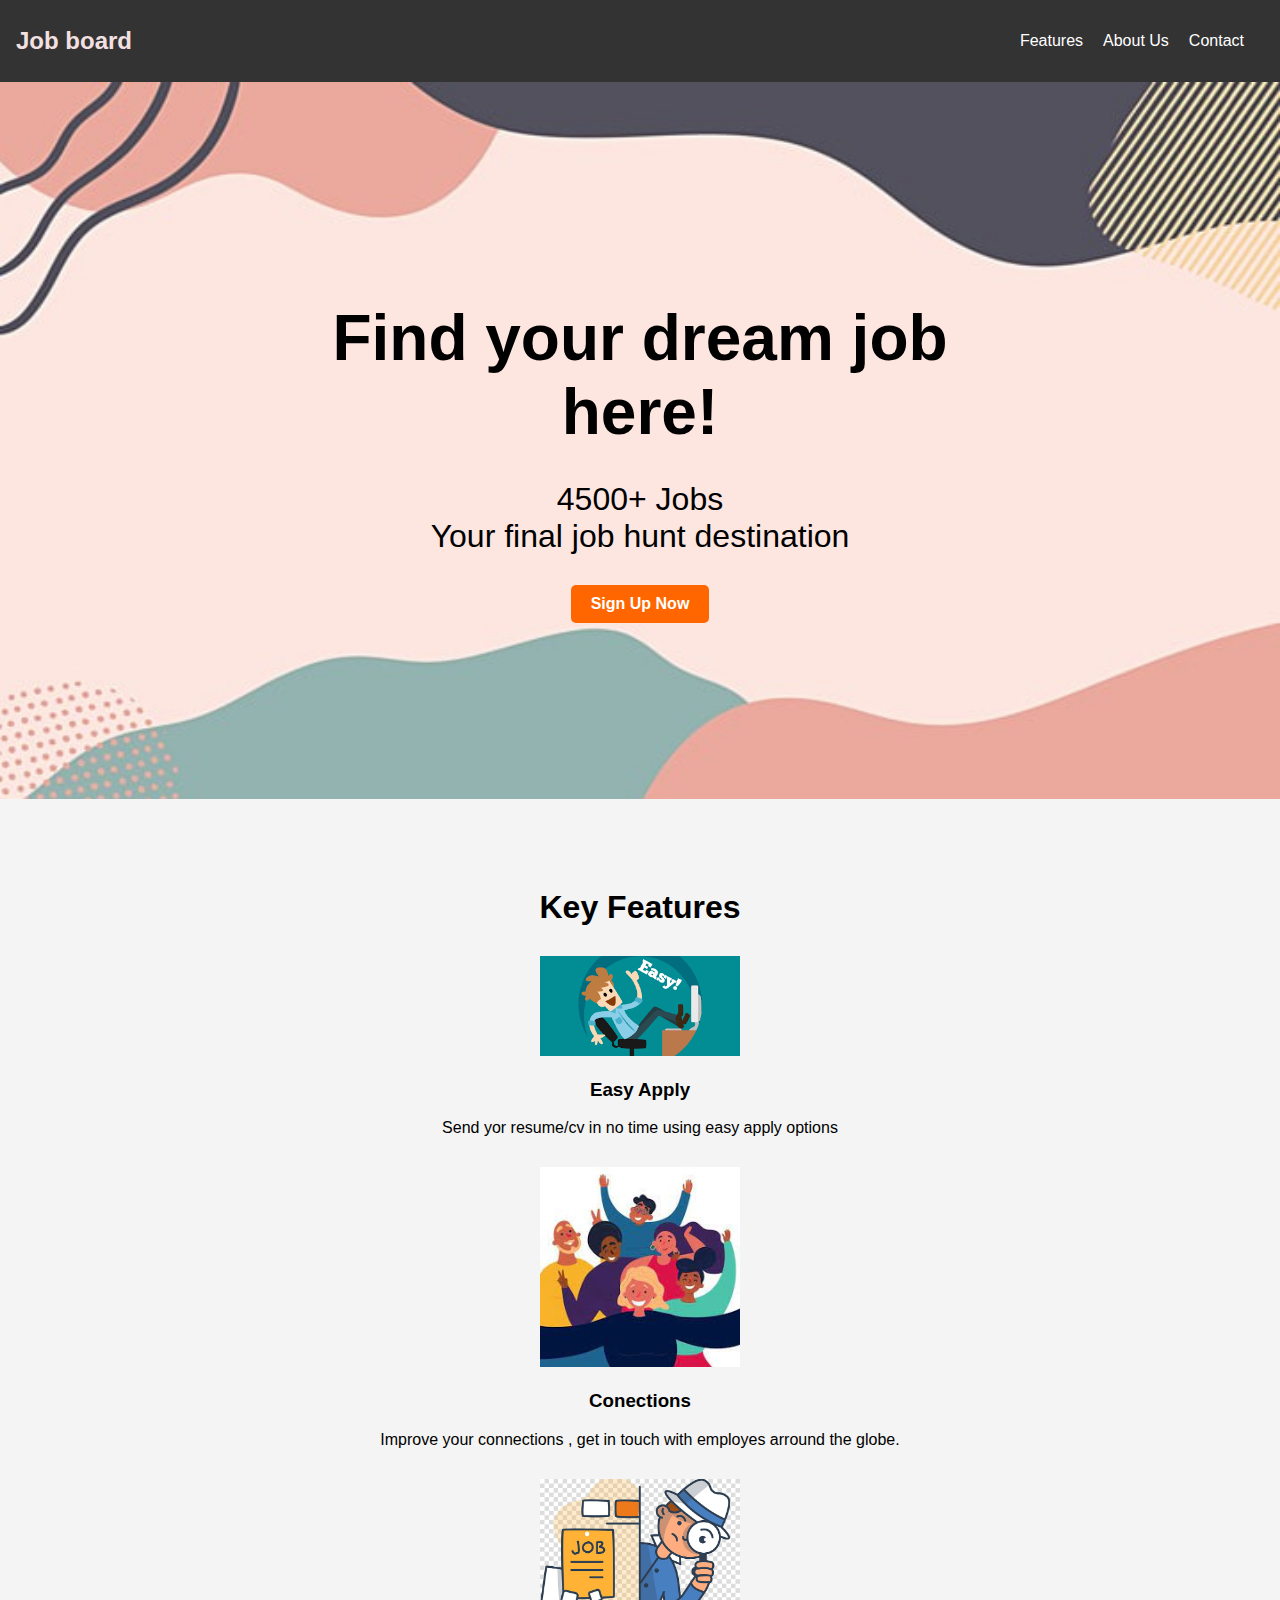
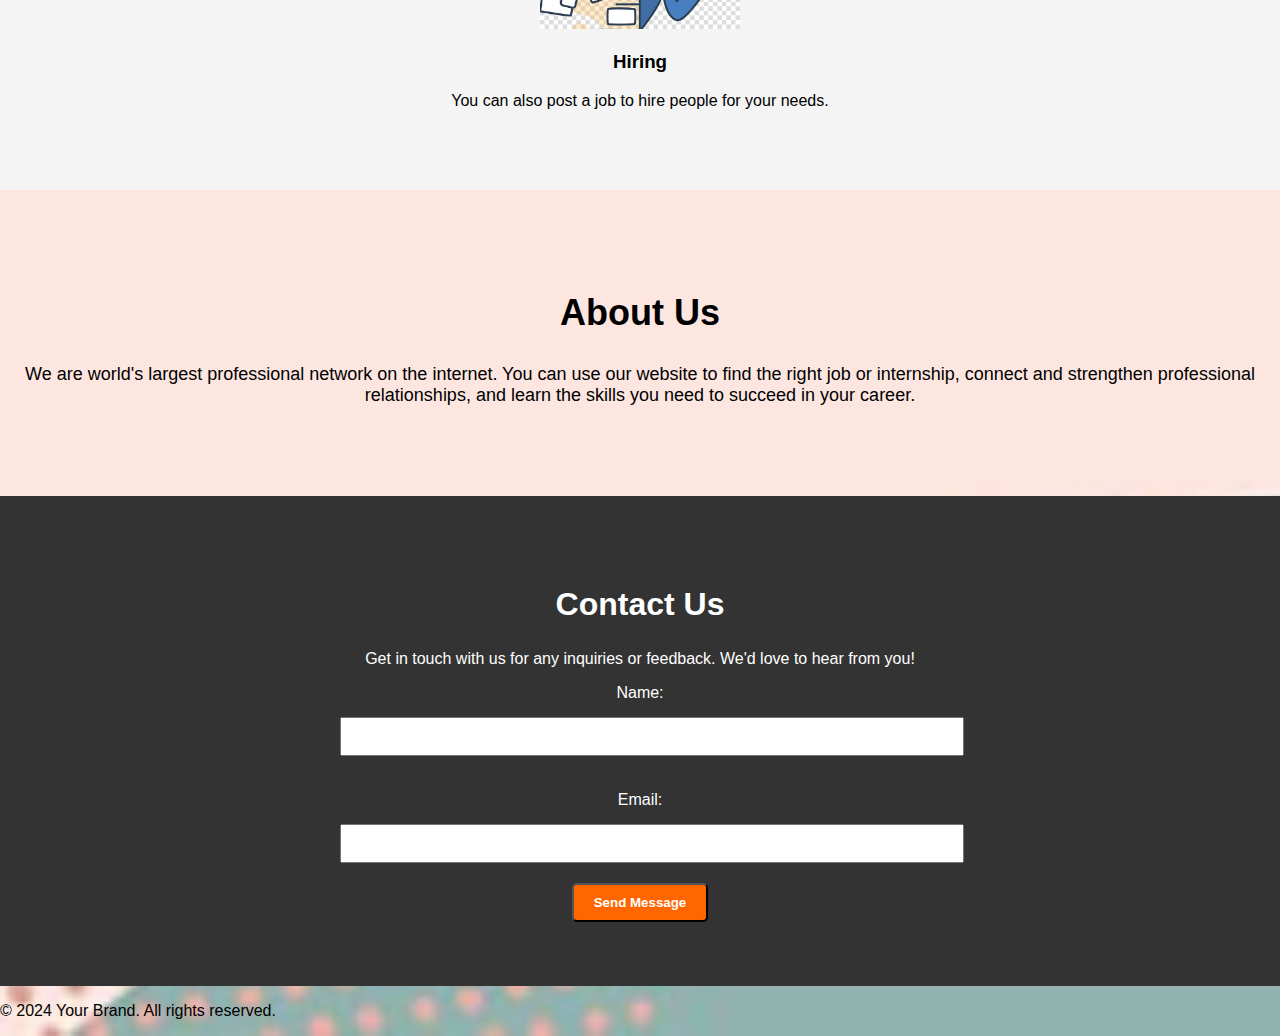
<file: index.html>
<!DOCTYPE html>
<html lang="en">
<head>
    <meta charset="UTF-8">
    <meta name="viewport" content="width=device-width, initial-scale=1.0">
    <title>Creative Landing Page</title>
    <link rel="stylesheet" href="main.css">
</head>
<body>

    <header>
        <div class="logo">Job board</div>
        <nav>
            <ul>
                <li><a href="#features">Features</a></li>
                <li><a href="#about">About Us</a></li>
                <li><a href="#contact">Contact</a></li>
            </ul>
        </nav>
    </header>

    <section class="hero">
        <div class="hero-content">
            <h1>Find your dream job here! </h1>
            <p>4500+ Jobs <br> Your final job hunt destination</p>
            <a href="thank.html" class="cta-button">Sign Up Now</a>
        </div>
    </section>

    <section id="features" class="features">
        <h2>Key Features</h2>
        <div class="feature">
            <img src="easy.png" alt="Feature 1">
            <h3>Easy Apply</h3>
            <p>Send yor resume/cv in no time using easy apply options</p>
        </div>
        <div class="feature">
            <img src="connect.jpeg" alt="Feature 2">
            <h3>Conections</h3>
            <p>Improve your connections , get in touch with employes arround the globe.</p>
        </div>
        <div class="feature">
          <img src="jobf.jpg" alt="Feature 3">
          <h3>Hiring</h3>
          <p>You can also post a job to hire people for your needs.</p>
      </div>
        
    </section>

    <section id="about" class="about">
        <h2>About Us</h2>
        <p>We are world's largest professional network on the internet. You can use our website to find the right job or internship, connect and strengthen professional relationships, and learn the skills you need to succeed in your career. </p>
    </section>

    <section id="contact" class="contact">
        <h2>Contact Us</h2>
        <p>Get in touch with us for any inquiries or feedback. We'd love to hear from you!</p>
        <form action="#" method="post">
            <label for="name">Name:</label>
            <input type="text" id="name" name="name" required>

            <label for="email">Email:</label>
            <input type="email" id="email" name="email" required>

            

            <button type="submit" class="cta-button">Send Message</button>
        </form>
    </section>

    <footer>
        <p>&copy; 2024 Your Brand. All rights reserved.</p>
    </footer>

</body>
</html>
</file>
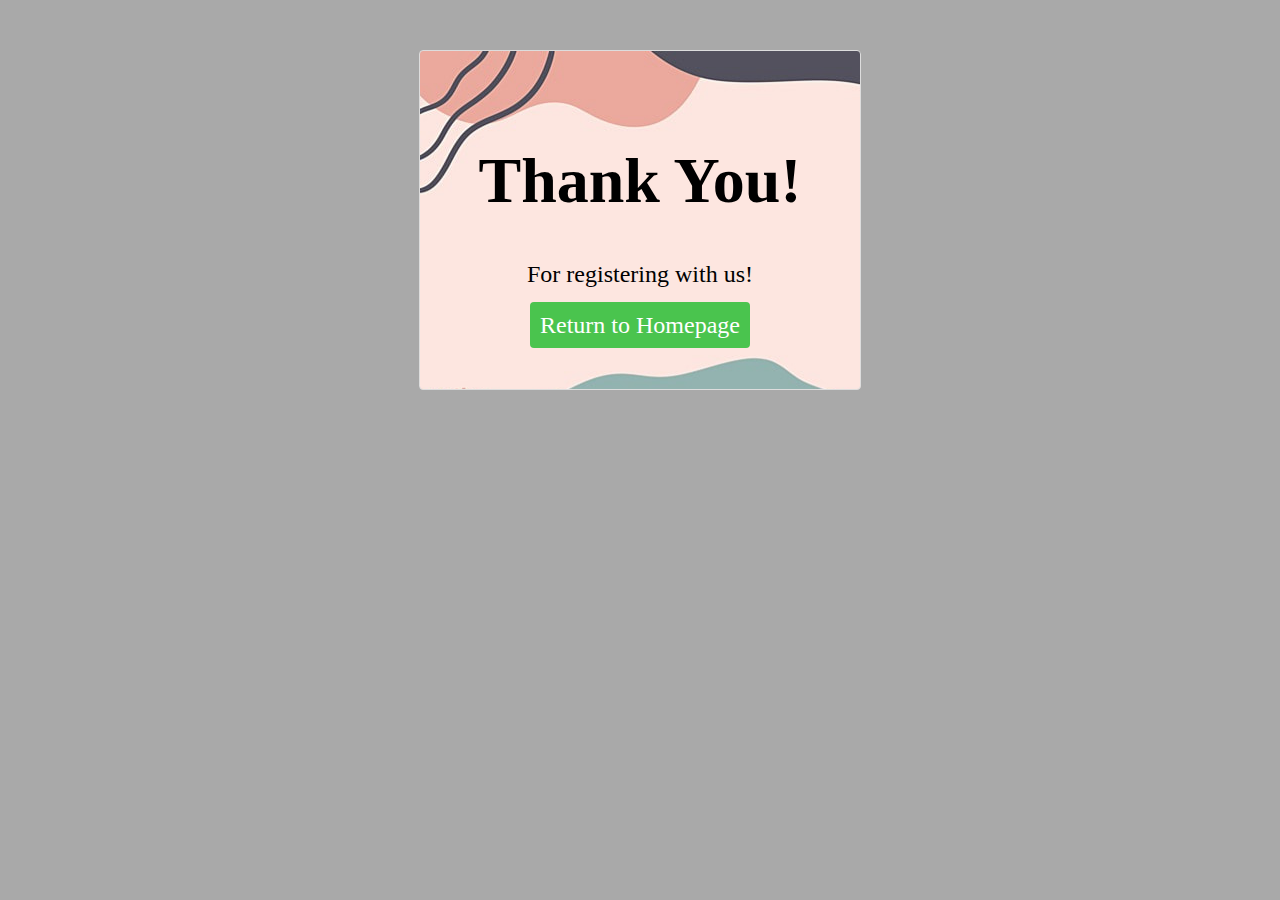
<file: thank.html>
<!DOCTYPE html>
<html>
<head>
 <title>Thank You Page</title>
 <link rel="stylesheet" type="text/css" href="thank.css">
</head>
<body>
 <div class="container">
 <h1>Thank You!</h1>
 <p>For registering with us!</p>
 <a  href="index.html" class="button">Return to Homepage</a>
 </div>
</body>
</html>
</file>
<file: main.css>
body {
    font-family: 'Arial', sans-serif;
    margin: 0;
    padding: 0;
    box-sizing: border-box;
    background-image: url("bg.jpg");
    background-repeat: no-repeat;
    background-size: cover;
    
}

header {
    background-color: #333;
    color: white;
    padding: 1em;
    display: flex;
    justify-content: space-between;
    align-items: center;
}

.logo {
    font-size: 1.5em;
    font-weight: bold;
    color: #f3e0e0;
}

nav ul {
    list-style: none;
    display: flex;
}

nav li {
    margin-right: 20px;
}

nav a {
    text-decoration: none;
    color: white;
}

.hero {
    background-image: url('bg.jpg');
    background-size: cover;
    color: white;
    text-align: center;
    padding: 11em;
   
}

.hero-content {
    max-width: 700px;
    margin: 0 auto;
}

.hero h1 {
    font-size: 4rem;
    margin-bottom: 20px;
    color: black;
    max-width: 900px;
}

.hero p {
    font-size: 2rem;
    margin-bottom: 30px;
    color: black;
    max-width: 900px;
}

.cta-button {
    display: inline-block;
    background-color: #ff6600;
    color: white;
    padding: 10px 20px;
    text-decoration: none;
    border-radius: 5px;
    font-weight: bold;
}
.cta-button:hover{
    border-color: black;
    border-style: solid;
}

.features {
    background-color: #f4f4f4;
    padding: 4em 0;
    text-align: center;
}

.features h2 {
    font-size: 2em;
}

.feature {
    margin-top: 30px;
}

.feature img {
    max-width: 200px;
}

.about {
    padding: 4em 0;
    text-align: center;
    font-size: large;
}

.about h2 {
    font-size: 2em;
}

.contact {
    background-color: #333;
    color: white;
    padding: 4em 0;
    text-align: center;
}

.contact h2 {
    font-size: 2em;
}

.contact form {
    max-width: 600px;
    margin: 0 auto;
}

.contact label {
    display: block;
    margin: 15px 0;
}

.contact input,
.contact textarea {
    width: 100%;
    padding: 10px;
    margin-bottom: 20px;
}

.footer {
    background-color: #333;
    color: white;
    text-align: center;
    padding: 1em 0;
}
</file>
<file: thank.css>
body {
    background-color: darkgray;
   }
   
   .container {
    width: 340px;
    margin: 50px auto;
    padding: 50px;
    background-image:url(bg.jpg);
    background-repeat: no-repeat;
    border: 1px solid #ddd;
    border-radius: 4px;
    text-align: center;
   }
   
   .button {
    font-size: x-large;
    width: 100%;
    padding: 10px;
    margin-top: 20px;
    background-color: #4ac44e;
    color: white;
    text-decoration: none;
    border-radius: 4px;
   }
   .button:hover{
    background-color: darkgreen;

   }
   h1{
    font-size: 4rem;

   }
   p{
    font-size: x-large;
   }
</file>
